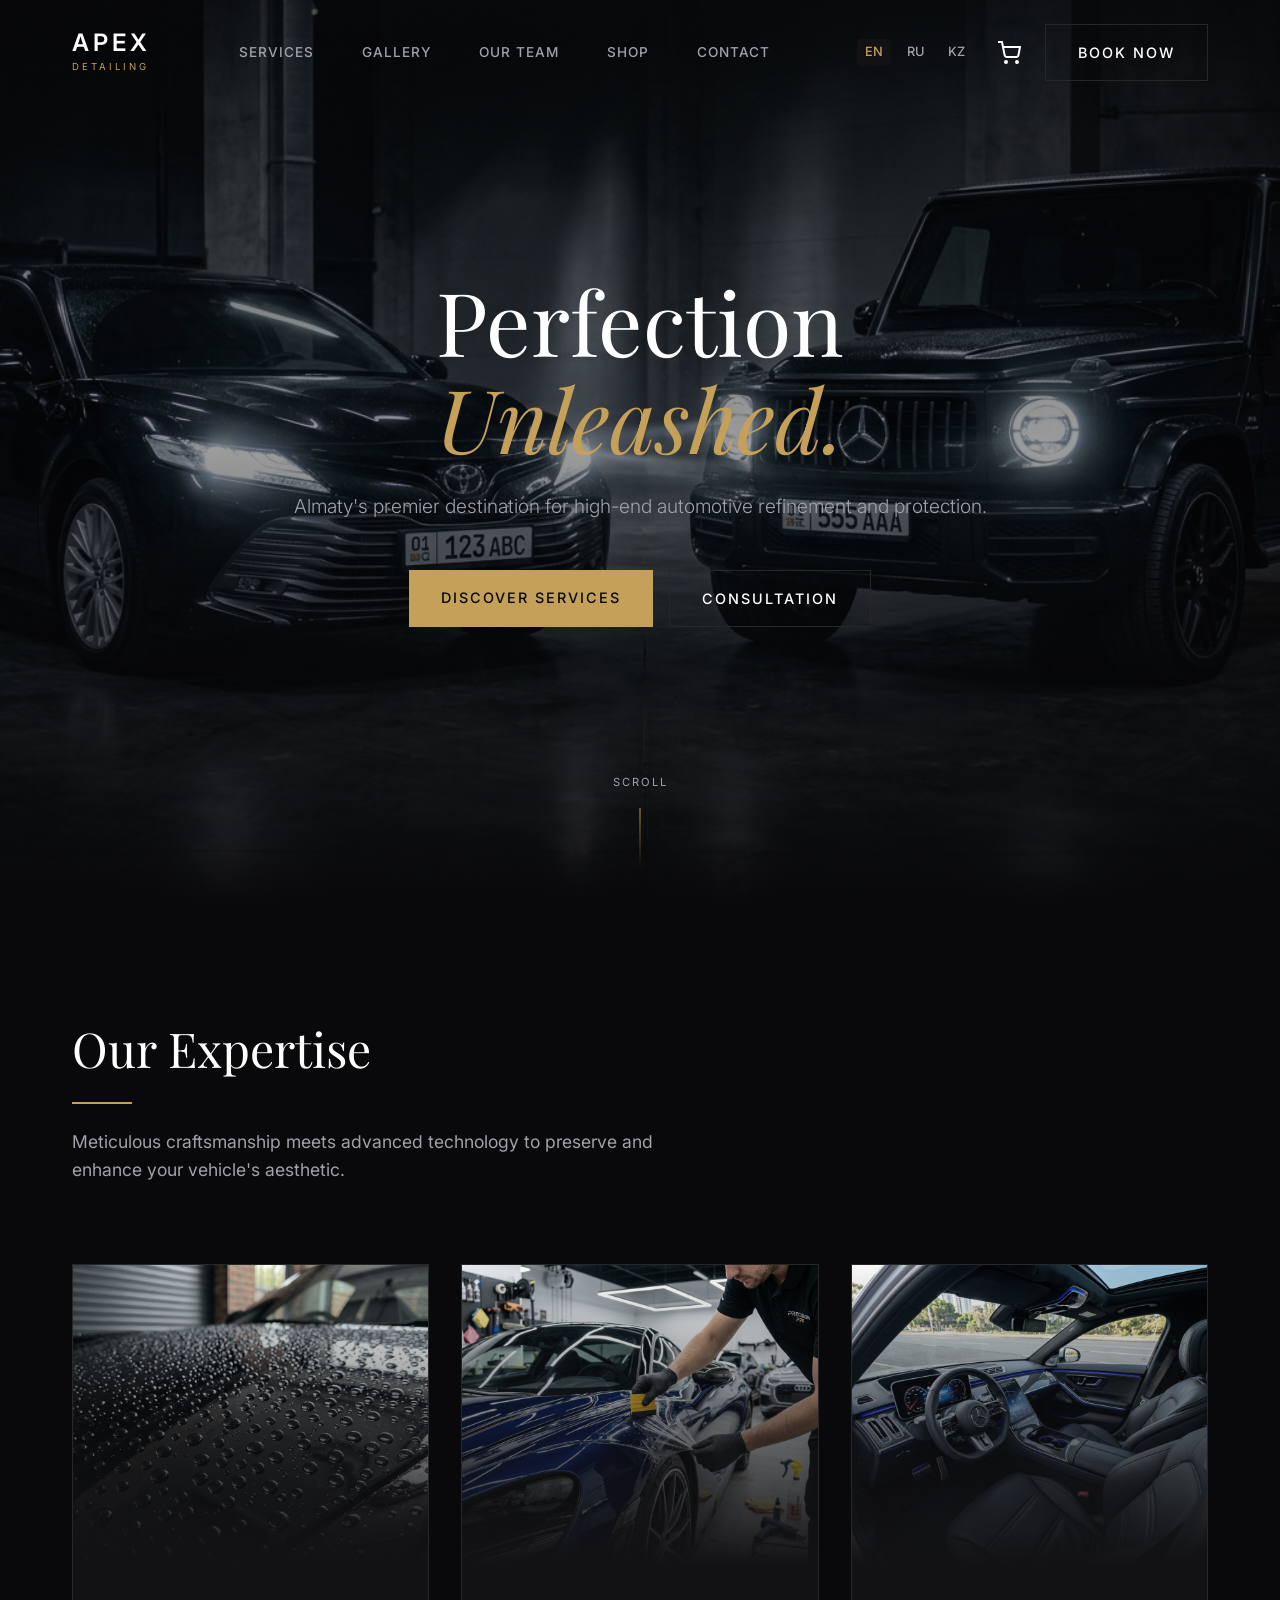
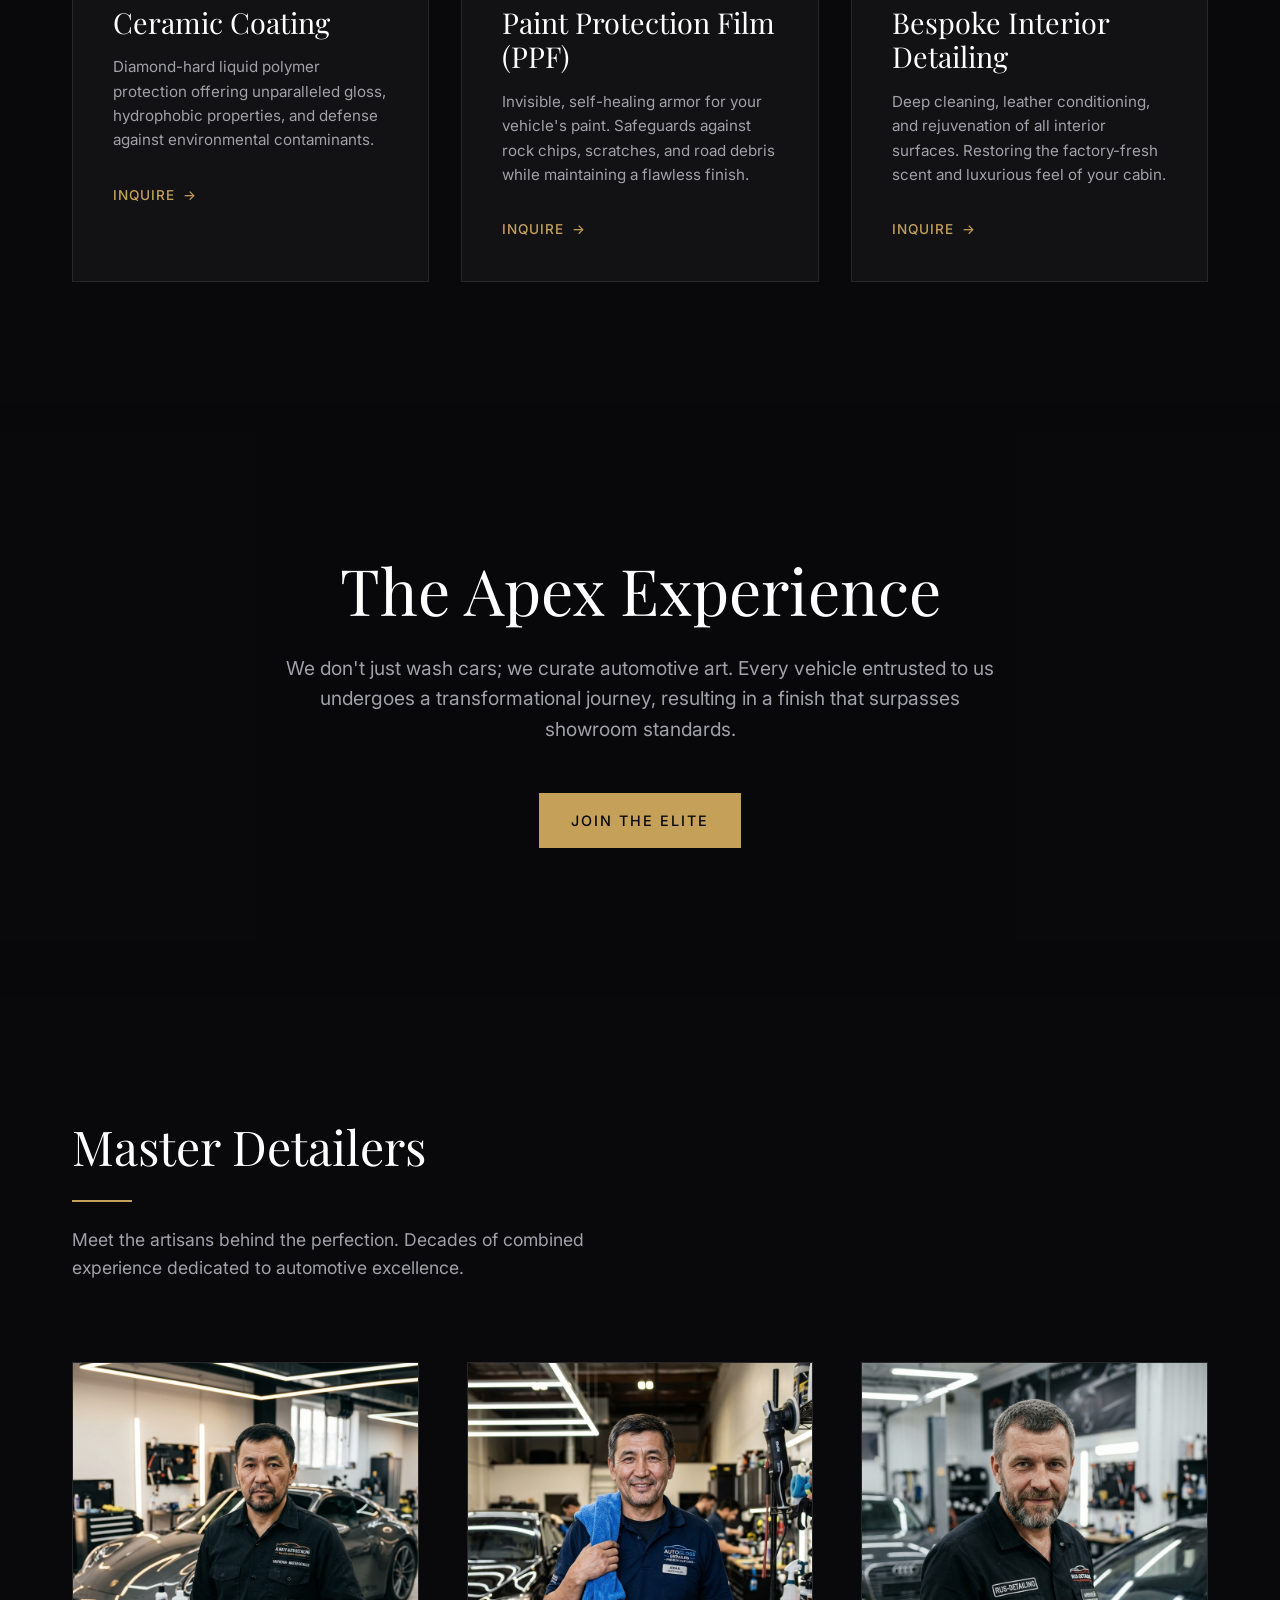
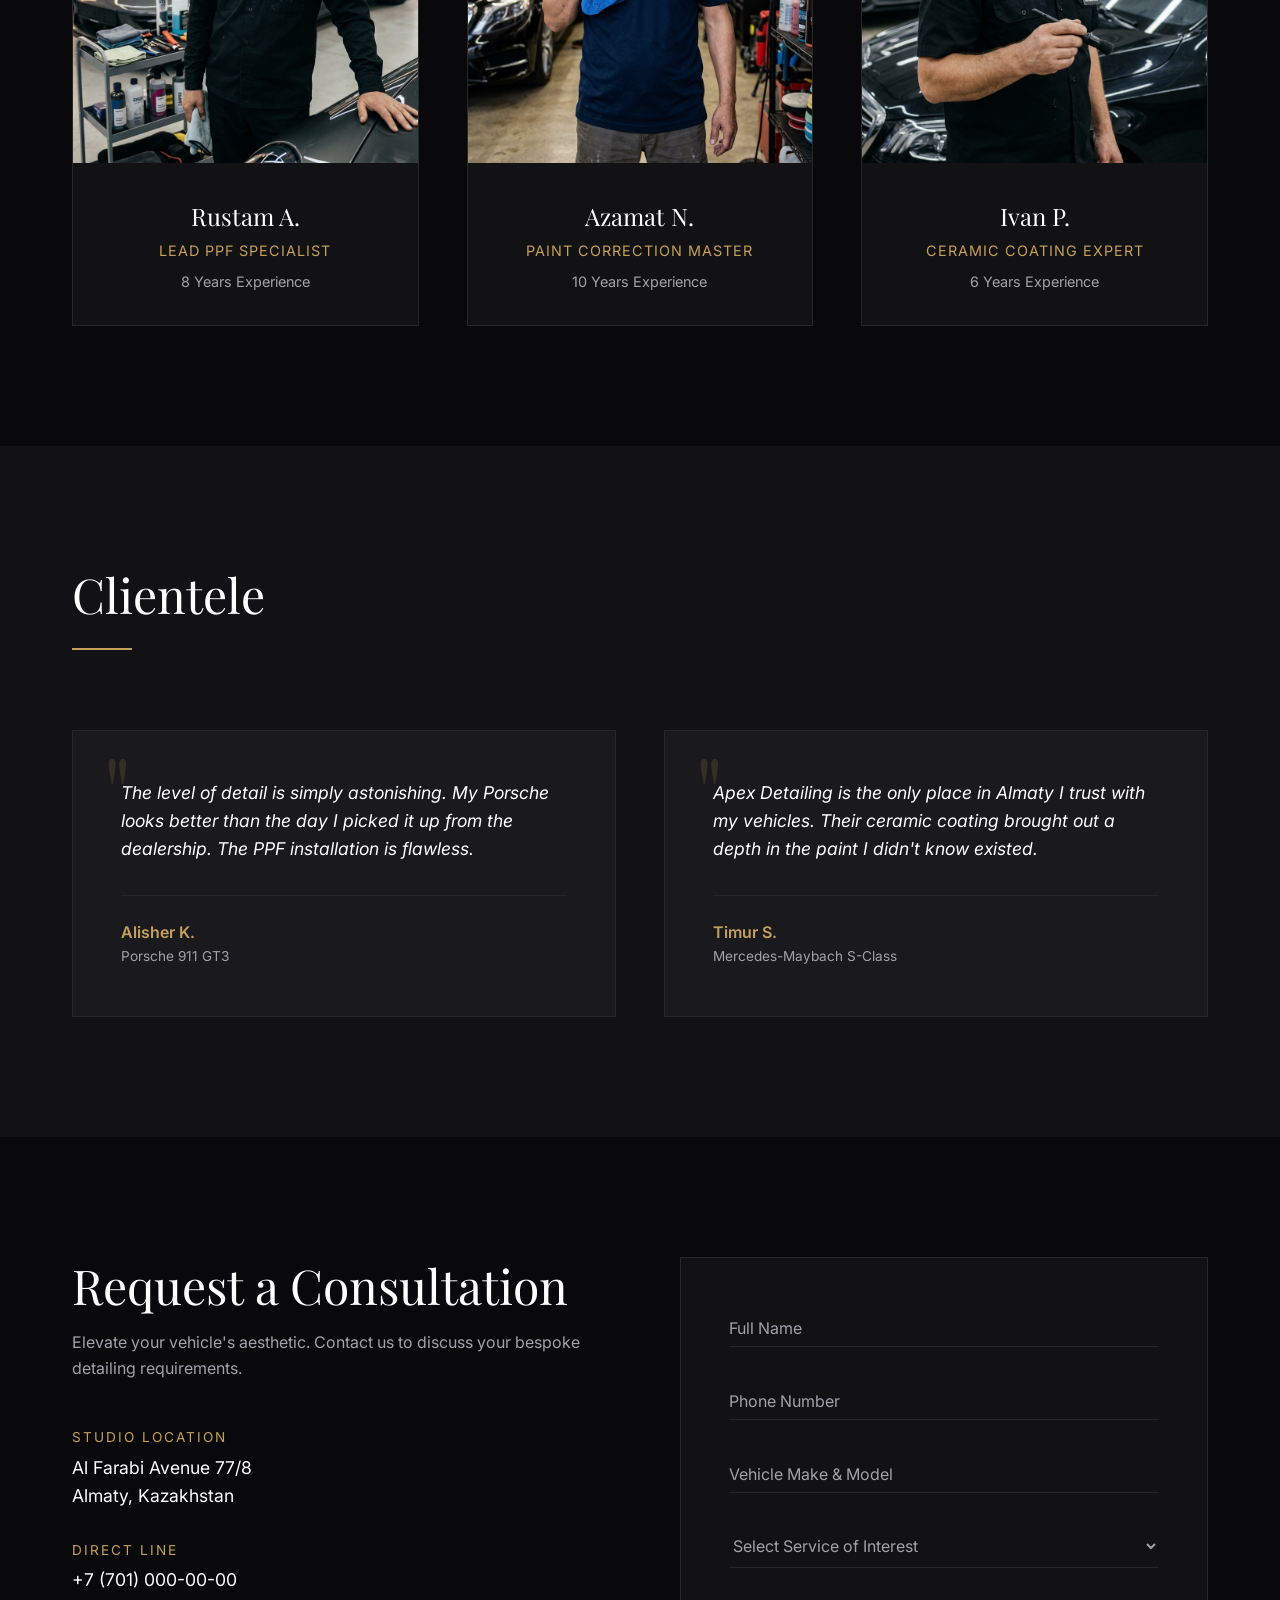
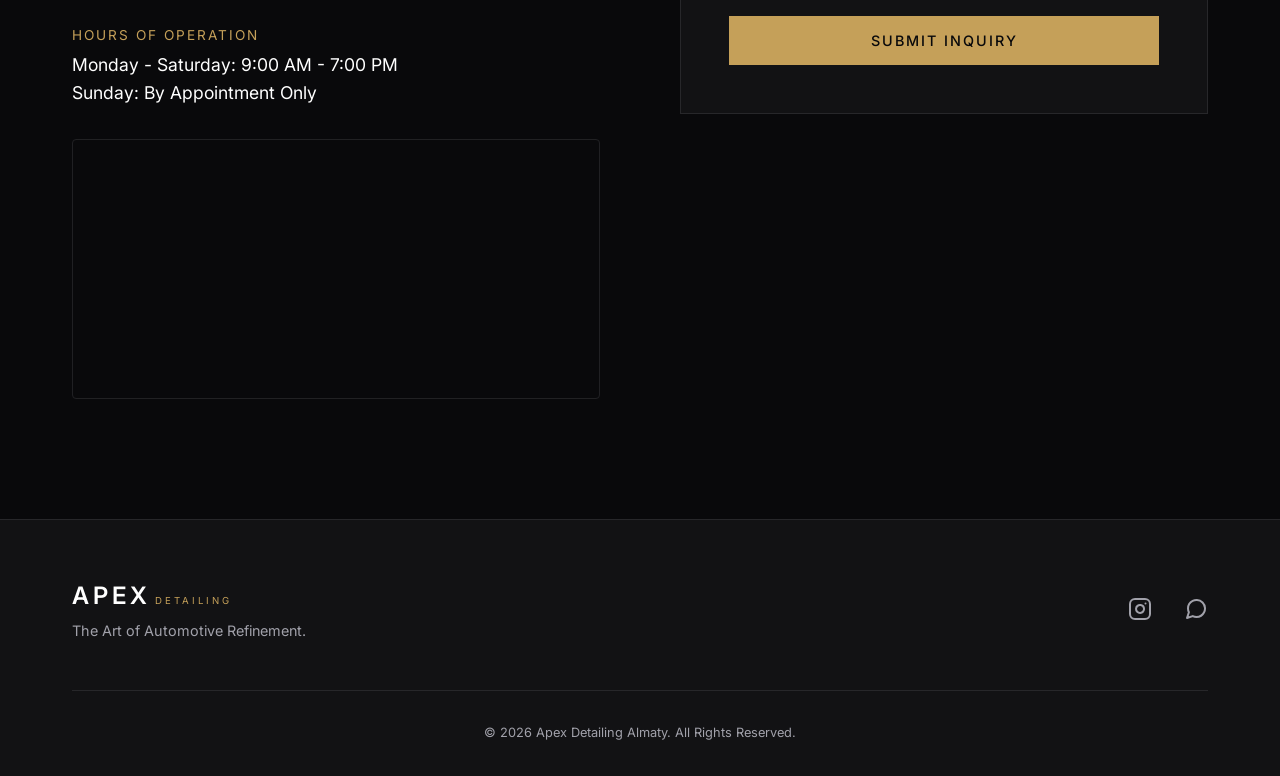
<file: index.html>
<!DOCTYPE html>
<html lang="en">
<head>
    <meta charset="UTF-8">
    <meta name="viewport" content="width=device-width, initial-scale=1.0">
    <title>Apex Detailing Almaty | Premium Auto Detailing</title>
    <meta name="description" content="High-end auto detailing studio in Almaty. Specializing in ceramic coating, PPF, and premium interior restoration for luxury vehicles.">
    
    <link rel="preconnect" href="https://fonts.googleapis.com">
    <link rel="preconnect" href="https://fonts.gstatic.com" crossorigin>
    <link href="https://fonts.googleapis.com/css2?family=Inter:wght@300;400;500;600&family=Playfair+Display:ital,wght@0,400;0,600;0,700;1,400&display=swap" rel="stylesheet">
    
    <link rel="stylesheet" href="css/style.css">
</head>
<body>

    <!-- Navigation -->
    <nav class="navbar" id="navbar">
        <div class="nav-container">
            <a href="index.html" class="logo">
                <span class="logo-text">APEX</span>
                <span class="logo-subtext">DETAILING</span>
            </a>
            
            <div class="nav-links">
                <a href="#services" data-i18n="nav.services">Services</a>
                <a href="#gallery" data-i18n="nav.gallery">Gallery</a>
                <a href="#team" data-i18n="nav.team">Our Team</a>
                <a href="shop.html" data-i18n="nav.shop">Shop</a>
                <a href="#contact" data-i18n="nav.contact">Contact</a>
            </div>
            
            <div class="nav-actions">
                <div class="lang-switcher">
                    <a href="#" class="lang-btn active" data-lang="EN">EN</a>
                    <a href="#" class="lang-btn" data-lang="RU">RU</a>
                    <a href="#" class="lang-btn" data-lang="KZ">KZ</a>
                </div>
                <!-- Cart Icon will be handled by cart.js if needed globally, but specifically in shop -->
                <a href="shop.html" class="cart-icon-nav" id="global-cart-link">
                    <svg width="24" height="24" viewBox="0 0 24 24" fill="none" stroke="currentColor" stroke-width="2"><circle cx="9" cy="21" r="1"></circle><circle cx="20" cy="21" r="1"></circle><path d="M1 1h4l2.68 13.39a2 2 0 0 0 2 1.61h9.72a2 2 0 0 0 2-1.61L23 6H6"></path></svg>
                    <span class="cart-badge" id="global-cart-badge" style="display:none">0</span>
                </a>
                <a href="#contact" class="btn btn-outline nav-cta" data-i18n="nav.book">Book Now</a>
            </div>
            
            <button class="mobile-menu-btn" id="mobile-menu-btn">
                <span class="bar"></span>
                <span class="bar"></span>
                <span class="bar"></span>
            </button>
        </div>
    </nav>

    <!-- Mobile Menu -->
    <div class="mobile-menu" id="mobile-menu">
        <a href="#services" class="mobile-link" data-i18n="nav.services">Services</a>
        <a href="#gallery" class="mobile-link" data-i18n="nav.gallery">Gallery</a>
        <a href="#team" class="mobile-link" data-i18n="nav.team">Our Team</a>
        <a href="shop.html" class="mobile-link" data-i18n="nav.shop">Shop</a>
        <a href="#contact" class="mobile-link" data-i18n="nav.contact">Contact</a>
        <div class="lang-switcher mobile-langs">
            <a href="#" class="lang-btn active" data-lang="EN">EN</a>
            <a href="#" class="lang-btn" data-lang="RU">RU</a>
            <a href="#" class="lang-btn" data-lang="KZ">KZ</a>
        </div>
    </div>

    <!-- Hero Section Update: New Image with Camry & G-Wagon -->
    <header class="hero" id="home">
        <div class="hero-bg" style="background-image: url('images/hero_camry_gwagon_kz_1782096991985.png');"></div>
        <div class="hero-overlay"></div>
        <div class="hero-content fade-in-up">
            <h1 class="hero-title" data-i18n="hero.title">Perfection <br><i>Unleashed.</i></h1>
            <p class="hero-subtitle" data-i18n="hero.subtitle">Almaty's premier destination for high-end automotive refinement and protection.</p>
            <div class="hero-buttons">
                <a href="#services" class="btn btn-primary" data-i18n="hero.btn.services">Discover Services</a>
                <a href="#contact" class="btn btn-outline" data-i18n="hero.btn.consultation">Consultation</a>
            </div>
        </div>
        <div class="scroll-indicator">
            <span data-i18n="scroll.text">Scroll</span>
            <div class="line"></div>
        </div>
    </header>

    <!-- Services Section -->
    <section class="services" id="services">
        <div class="container">
            <div class="section-header reveal">
                <h2 class="section-title" data-i18n="services.title">Our Expertise</h2>
                <div class="divider"></div>
                <p class="section-desc" data-i18n="services.desc">Meticulous craftsmanship meets advanced technology to preserve and enhance your vehicle's aesthetic.</p>
            </div>

            <div class="services-grid">
                <!-- Service 1 -->
                <div class="service-card reveal">
                    <div class="service-img-wrapper">
                        <img src="images/ceramic_coating_1782094409706.png" alt="Ceramic Coating" class="service-img">
                        <div class="service-overlay"></div>
                    </div>
                    <div class="service-content">
                        <h3 class="service-title" data-i18n="srv1.title">Ceramic Coating</h3>
                        <p class="service-text" data-i18n="srv1.desc">Diamond-hard liquid polymer protection offering unparalleled gloss, hydrophobic properties, and defense against environmental contaminants.</p>
                        <a href="#contact" class="service-link"><span data-i18n="btn.inquire">Inquire</span> <span class="arrow">→</span></a>
                    </div>
                </div>

                <!-- Service 2 -->
                <div class="service-card reveal" style="transition-delay: 0.1s;">
                    <div class="service-img-wrapper">
                        <img src="images/ppf_application_1782094418651.png" alt="Paint Protection Film" class="service-img">
                        <div class="service-overlay"></div>
                    </div>
                    <div class="service-content">
                        <h3 class="service-title" data-i18n="srv2.title">Paint Protection Film (PPF)</h3>
                        <p class="service-text" data-i18n="srv2.desc">Invisible, self-healing armor for your vehicle's paint. Safeguards against rock chips, scratches, and road debris while maintaining a flawless finish.</p>
                        <a href="#contact" class="service-link"><span data-i18n="btn.inquire">Inquire</span> <span class="arrow">→</span></a>
                    </div>
                </div>

                <!-- Service 3 -->
                <div class="service-card reveal" style="transition-delay: 0.2s;">
                    <div class="service-img-wrapper">
                        <img src="images/luxury_interior_1782094429765.png" alt="Interior Restoration" class="service-img">
                        <div class="service-overlay"></div>
                    </div>
                    <div class="service-content">
                        <h3 class="service-title" data-i18n="srv3.title">Bespoke Interior Detailing</h3>
                        <p class="service-text" data-i18n="srv3.desc">Deep cleaning, leather conditioning, and rejuvenation of all interior surfaces. Restoring the factory-fresh scent and luxurious feel of your cabin.</p>
                        <a href="#contact" class="service-link"><span data-i18n="btn.inquire">Inquire</span> <span class="arrow">→</span></a>
                    </div>
                </div>
            </div>
        </div>
    </section>

    <!-- Experience Section (Parallax) -->
    <section class="experience" id="gallery">
        <div class="experience-bg" style="background-image: url('images/hero_camry_gwagon_1782096022343.png');"></div>
        <div class="experience-overlay"></div>
        <div class="experience-content reveal">
            <h2 class="experience-title" data-i18n="exp.title">The Apex Experience</h2>
            <p class="experience-text" data-i18n="exp.text">We don't just wash cars; we curate automotive art. Every vehicle entrusted to us undergoes a transformational journey, resulting in a finish that surpasses showroom standards.</p>
            <a href="#contact" class="btn btn-primary" data-i18n="exp.btn">Join the Elite</a>
        </div>
    </section>

    <!-- Team/Masters Section -->
    <section class="team" id="team">
        <div class="container">
            <div class="section-header reveal">
                <h2 class="section-title" data-i18n="team.title">Master Detailers</h2>
                <div class="divider"></div>
                <p class="section-desc" data-i18n="team.desc">Meet the artisans behind the perfection. Decades of combined experience dedicated to automotive excellence.</p>
            </div>
            
            <div class="team-grid">
                <!-- Master 1 -->
                <div class="team-card reveal">
                    <img src="images/team_master_kz_1_1782097001703.png" alt="Lead Specialist" class="team-img">
                    <div class="team-info">
                        <h3 class="team-name" data-i18n="team.m1.name">Rustam A.</h3>
                        <p class="team-role" data-i18n="team.m1.role">Lead PPF Specialist</p>
                        <p class="team-exp" data-i18n="team.m1.exp">8 Years Experience</p>
                    </div>
                </div>
                
                <!-- Master 2 -->
                <div class="team-card reveal" style="transition-delay: 0.1s;">
                    <img src="images/team_master_kz_2_1782097010900.png" alt="Polishing Master" class="team-img">
                    <div class="team-info">
                        <h3 class="team-name" data-i18n="team.m2.name">Azamat N.</h3>
                        <p class="team-role" data-i18n="team.m2.role">Paint Correction Master</p>
                        <p class="team-exp" data-i18n="team.m2.exp">10 Years Experience</p>
                    </div>
                </div>
                
                <!-- Master 3 -->
                <div class="team-card reveal" style="transition-delay: 0.2s;">
                    <img src="images/team_master_ru_1_1782097019936.png" alt="Ceramic Expert" class="team-img">
                    <div class="team-info">
                        <h3 class="team-name" data-i18n="team.m3.name">Ivan P.</h3>
                        <p class="team-role" data-i18n="team.m3.role">Ceramic Coating Expert</p>
                        <p class="team-exp" data-i18n="team.m3.exp">6 Years Experience</p>
                    </div>
                </div>
            </div>
        </div>
    </section>

    <!-- Testimonials Section -->
    <section class="testimonials" id="testimonials">
        <div class="container">
            <div class="section-header reveal">
                <h2 class="section-title" data-i18n="test.title">Clientele</h2>
                <div class="divider"></div>
            </div>
            
            <div class="testimonials-grid">
                <div class="testimonial-card reveal">
                    <div class="quote-icon">"</div>
                    <p class="testimonial-text" data-i18n="test1.text">The level of detail is simply astonishing. My Porsche looks better than the day I picked it up from the dealership. The PPF installation is flawless.</p>
                    <div class="testimonial-author">
                        <p class="author-name">Alisher K.</p>
                        <p class="author-car">Porsche 911 GT3</p>
                    </div>
                </div>
                
                <div class="testimonial-card reveal" style="transition-delay: 0.1s;">
                    <div class="quote-icon">"</div>
                    <p class="testimonial-text" data-i18n="test2.text">Apex Detailing is the only place in Almaty I trust with my vehicles. Their ceramic coating brought out a depth in the paint I didn't know existed.</p>
                    <div class="testimonial-author">
                        <p class="author-name">Timur S.</p>
                        <p class="author-car">Mercedes-Maybach S-Class</p>
                    </div>
                </div>
            </div>
        </div>
    </section>

    <!-- Contact Section -->
    <section class="contact" id="contact">
        <div class="container">
            <div class="contact-wrapper reveal">
                <div class="contact-info">
                    <h2 class="contact-title" data-i18n="contact.title">Request a Consultation</h2>
                    <p class="contact-text" data-i18n="contact.desc">Elevate your vehicle's aesthetic. Contact us to discuss your bespoke detailing requirements.</p>
                    
                    <div class="info-item">
                        <h4 class="info-title" data-i18n="info.loc.title">Studio Location</h4>
                        <p class="info-desc" data-i18n="info.loc.desc">Al Farabi Avenue 77/8<br>Almaty, Kazakhstan</p>
                    </div>
                    
                    <div class="info-item">
                        <h4 class="info-title" data-i18n="info.phone.title">Direct Line</h4>
                        <p class="info-desc">+7 (701) 000-00-00</p>
                    </div>
                    
                    <div class="info-item">
                        <h4 class="info-title" data-i18n="info.hours.title">Hours of Operation</h4>
                        <p class="info-desc" data-i18n="info.hours.desc">Monday - Saturday: 9:00 AM - 7:00 PM<br>Sunday: By Appointment Only</p>
                    </div>

                    <!-- Interactive Map iframe (Almaty) -->
                    <div class="map-container">
                        <iframe src="https://yandex.com/map-widget/v1/?um=constructor%3A7a192661578e90656a1b2e65c92f1593c7263bba799c90353d2bb0f0b4b209e9&amp;source=constructor" width="100%" height="250" frameborder="0"></iframe>
                    </div>
                </div>
                
                <div class="contact-form-container">
                    <form id="contact-form" class="contact-form">
                        <div class="form-group">
                            <input type="text" id="name" class="form-control" placeholder="Full Name" data-i18n="form.name" required>
                            <label for="name" class="form-label" data-i18n="form.name">Full Name</label>
                        </div>
                        <div class="form-group">
                            <input type="tel" id="phone" class="form-control" placeholder="Phone Number" data-i18n="form.phone" required>
                            <label for="phone" class="form-label" data-i18n="form.phone">Phone Number</label>
                        </div>
                        <div class="form-group">
                            <input type="text" id="vehicle" class="form-control" placeholder="Vehicle Make & Model" data-i18n="form.vehicle">
                            <label for="vehicle" class="form-label" data-i18n="form.vehicle">Vehicle Make & Model</label>
                        </div>
                        <div class="form-group">
                            <select id="service" class="form-control select-control" required>
                                <option value="" disabled selected data-i18n="form.service">Select Service of Interest</option>
                                <option value="ceramic" data-i18n="form.opt1">Ceramic Coating</option>
                                <option value="ppf" data-i18n="form.opt2">Paint Protection Film</option>
                                <option value="interior" data-i18n="form.opt3">Interior Detailing</option>
                                <option value="full" data-i18n="form.opt4">Full Signature Detail</option>
                                <option value="other" data-i18n="form.opt5">Other Inquiry</option>
                            </select>
                        </div>
                        <button type="submit" class="btn btn-primary submit-btn" data-i18n="form.submit">Submit Inquiry</button>
                    </form>
                </div>
            </div>
        </div>
    </section>

    <!-- Footer -->
    <footer class="footer">
        <div class="container">
            <div class="footer-content">
                <div class="footer-brand">
                    <span class="logo-text">APEX</span>
                    <span class="logo-subtext">DETAILING</span>
                    <p class="footer-tagline" data-i18n="footer.tagline">The Art of Automotive Refinement.</p>
                </div>
                <div class="footer-social">
                    <!-- Clickable SVG Social Icons -->
                    <a href="https://instagram.com" target="_blank" class="social-icon">
                        <svg width="24" height="24" viewBox="0 0 24 24" fill="none" stroke="currentColor" stroke-width="2" stroke-linecap="round" stroke-linejoin="round"><rect x="2" y="2" width="20" height="20" rx="5" ry="5"></rect><path d="M16 11.37A4 4 0 1 1 12.63 8 4 4 0 0 1 16 11.37z"></path><line x1="17.5" y1="6.5" x2="17.51" y2="6.5"></line></svg>
                    </a>
                    <a href="https://whatsapp.com" target="_blank" class="social-icon">
                        <svg width="24" height="24" viewBox="0 0 24 24" fill="none" stroke="currentColor" stroke-width="2" stroke-linecap="round" stroke-linejoin="round"><path d="M21 11.5a8.38 8.38 0 0 1-.9 3.8 8.5 8.5 0 0 1-7.6 4.7 8.38 8.38 0 0 1-3.8-.9L3 21l1.9-5.7a8.38 8.38 0 0 1-.9-3.8 8.5 8.5 0 0 1 4.7-7.6 8.38 8.38 0 0 1 3.8-.9h.5a8.48 8.48 0 0 1 8 8v.5z"></path></svg>
                    </a>
                </div>
            </div>
            <div class="footer-bottom">
                <p data-i18n="footer.rights">&copy; 2026 Apex Detailing Almaty. All Rights Reserved.</p>
            </div>
        </div>
    </footer>

    <!-- JS Files -->
    <script src="js/translations.js"></script>
    <script src="js/main.js"></script>
    <script>
        // Update global cart badge if anything in local storage
        document.addEventListener('DOMContentLoaded', () => {
            const cartItems = JSON.parse(localStorage.getItem('apexCart')) || [];
            const badge = document.getElementById('global-cart-badge');
            let totalQ = 0;
            cartItems.forEach(item => totalQ += item.quantity);
            if(totalQ > 0) {
                badge.style.display = 'flex';
                badge.textContent = totalQ;
            }
        });
    </script>
</body>
</html>
</file>
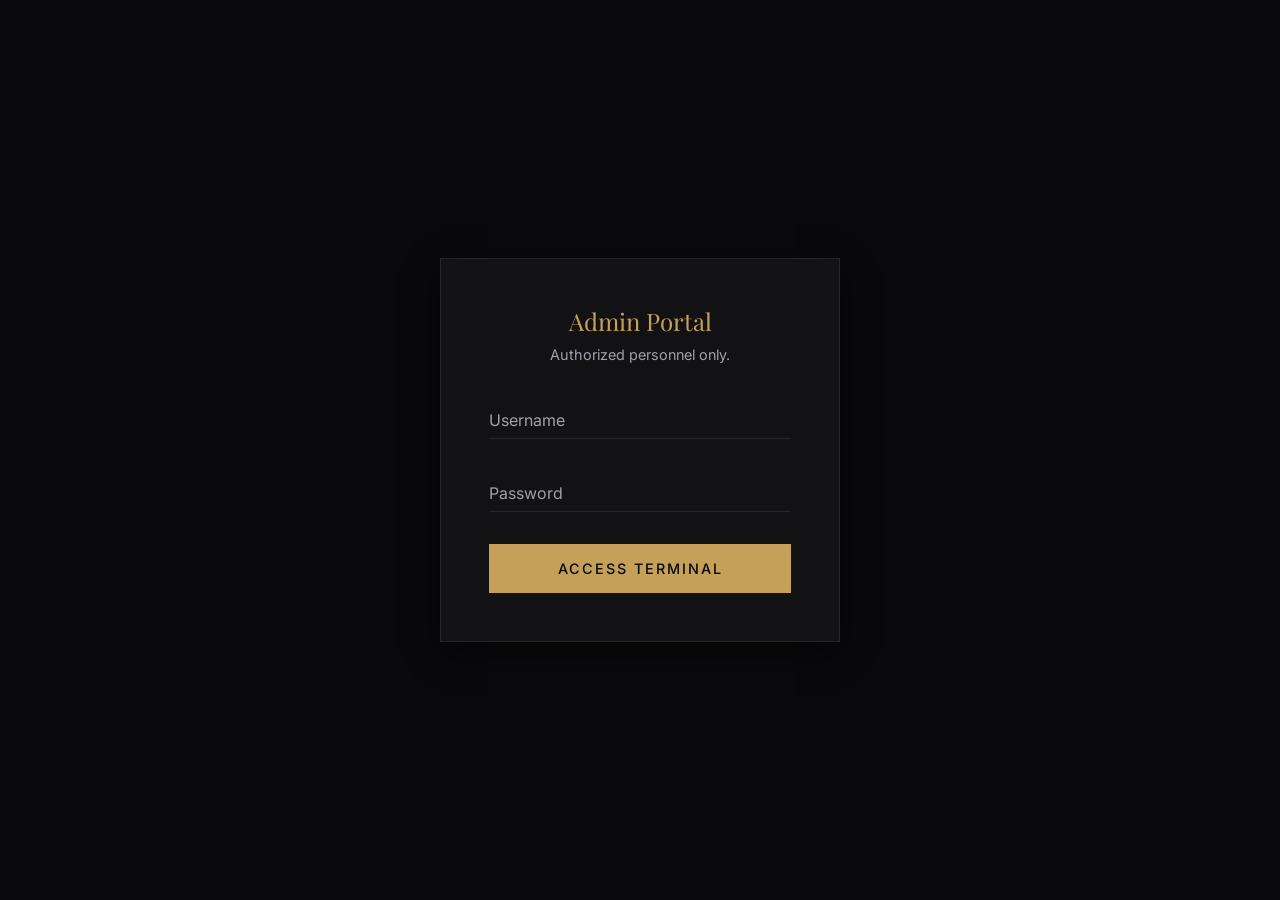
<file: admin.html>
<!DOCTYPE html>
<html lang="en">
<head>
    <meta charset="UTF-8">
    <meta name="viewport" content="width=device-width, initial-scale=1.0">
    <title>Apex Admin Dashboard</title>
    
    <link rel="preconnect" href="https://fonts.googleapis.com">
    <link rel="preconnect" href="https://fonts.gstatic.com" crossorigin>
    <link href="https://fonts.googleapis.com/css2?family=Inter:wght@300;400;500;600&family=Playfair+Display:ital,wght@0,400;0,600;0,700;1,400&display=swap" rel="stylesheet">
    
    <link rel="stylesheet" href="css/style.css">
    <link rel="stylesheet" href="css/admin.css">
</head>
<body class="admin-body">

    <!-- Login Overlay -->
    <div class="admin-login-overlay" id="admin-login-overlay">
        <div class="login-card">
            <h2 class="login-title">Admin Portal</h2>
            <p class="login-subtitle">Authorized personnel only.</p>
            <form id="login-form">
                <div class="form-group">
                    <input type="text" id="username" class="form-control" placeholder="Username" required>
                    <label class="form-label">Username</label>
                </div>
                <div class="form-group">
                    <input type="password" id="password" class="form-control" placeholder="Password" required>
                    <label class="form-label">Password</label>
                </div>
                <p id="login-error" style="color:#ef4444; font-size:0.8rem; margin-bottom:1rem; display:none;">Invalid credentials. (Hint: admin / admin123)</p>
                <button type="submit" class="btn btn-primary btn-full">Access Terminal</button>
            </form>
        </div>
    </div>

    <!-- Dashboard Layout -->
    <div class="dashboard-layout" id="dashboard-layout" style="display:none;">
        <!-- Sidebar -->
        <aside class="sidebar">
            <div class="sidebar-header">
                <a href="index.html" class="logo">
                    <span class="logo-text">APEX</span>
                    <span class="logo-subtext">ADMIN</span>
                </a>
            </div>
            <ul class="nav-menu">
                <li><a href="#" class="nav-item active" data-view="bookings">Bookings</a></li>
                <li><a href="#" class="nav-item" data-view="orders">Shop Orders</a></li>
                <li><a href="#" class="nav-item" data-view="clients">Client Database</a></li>
            </ul>
            <div class="sidebar-footer">
                <button id="logout-btn" class="btn btn-outline" style="width:100%; border-color:#333;">Logout</button>
            </div>
        </aside>

        <!-- Main Content -->
        <main class="main-content">
            <header class="topbar">
                <h2 id="view-title">Incoming Bookings</h2>
            </header>

            <div class="view-content" id="view-bookings">
                <div class="table-container">
                    <table class="data-table">
                        <thead>
                            <tr>
                                <th>Date</th>
                                <th>Name</th>
                                <th>Phone</th>
                                <th>Vehicle</th>
                                <th>Service</th>
                            </tr>
                        </thead>
                        <tbody id="bookings-tbody">
                            <!-- Populated by JS -->
                        </tbody>
                    </table>
                </div>
            </div>

            <div class="view-content" id="view-orders" style="display:none;">
                <div class="table-container">
                    <table class="data-table">
                        <thead>
                            <tr>
                                <th>Date</th>
                                <th>Order ID</th>
                                <th>Name</th>
                                <th>Phone</th>
                                <th>Address</th>
                                <th>Items</th>
                                <th>Total (KZT)</th>
                            </tr>
                        </thead>
                        <tbody id="orders-tbody">
                            <!-- Populated by JS -->
                        </tbody>
                    </table>
                </div>
            </div>

            <div class="view-content" id="view-clients" style="display:none;">
                <div class="table-container">
                    <table class="data-table">
                        <thead>
                            <tr>
                                <th>Name</th>
                                <th>Phone</th>
                                <th>Last Contact Date</th>
                                <th>Source</th>
                            </tr>
                        </thead>
                        <tbody id="clients-tbody">
                            <!-- Populated by JS -->
                        </tbody>
                    </table>
                </div>
            </div>
        </main>
    </div>

    <script src="js/admin.js"></script>
</body>
</html>
</file>
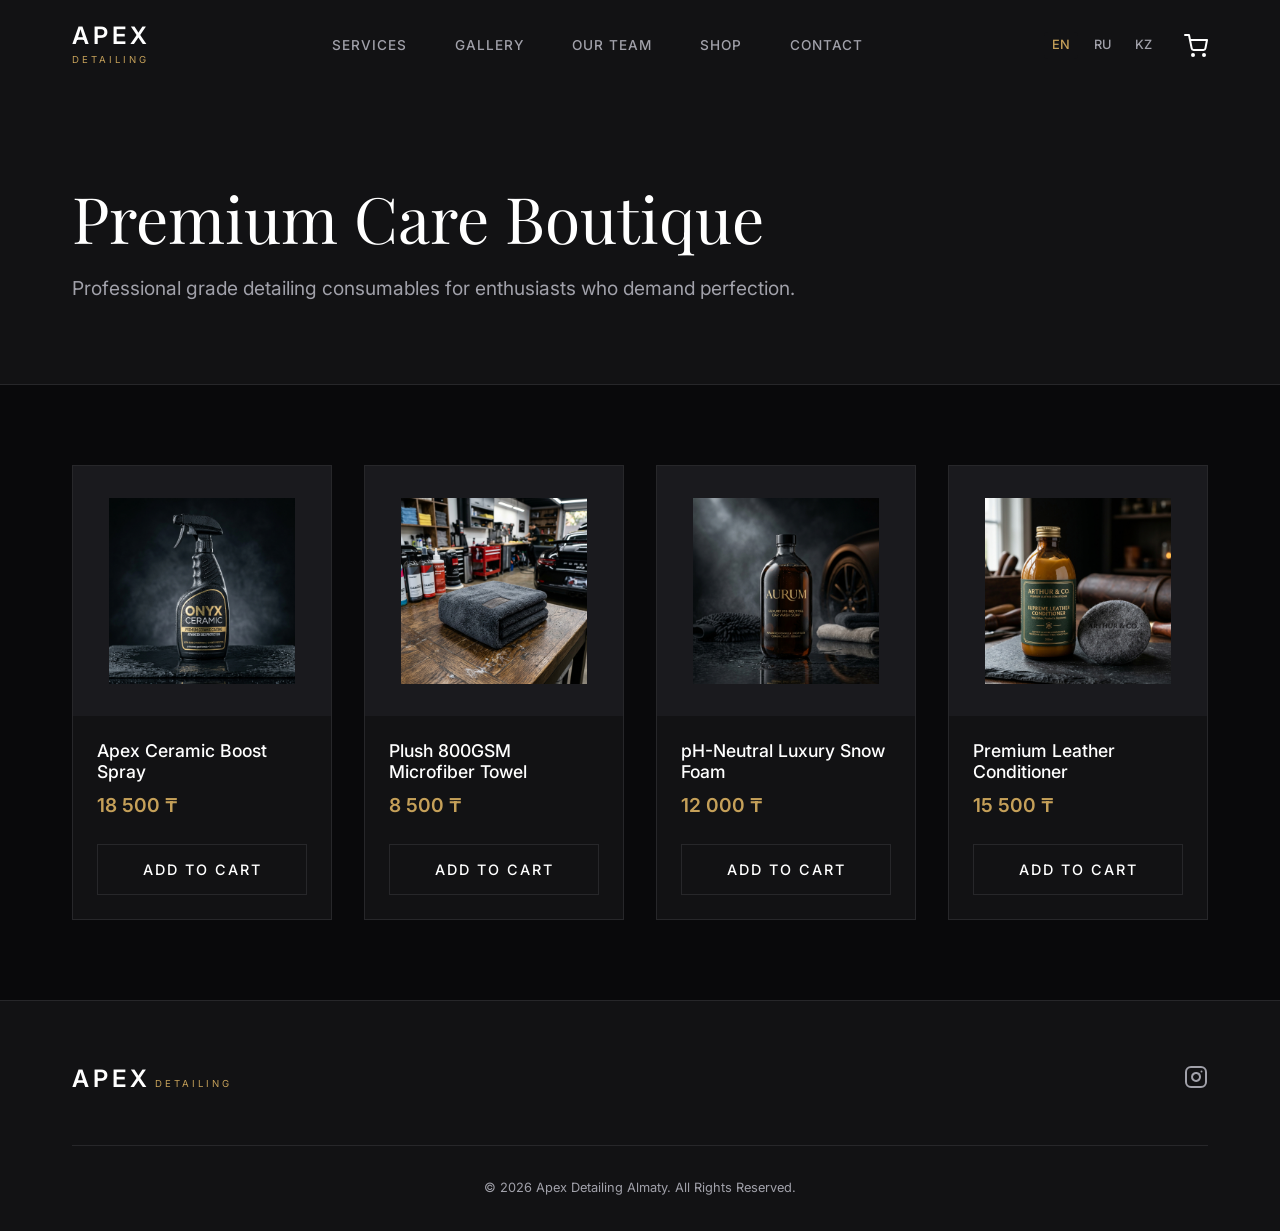
<file: shop.html>
<!DOCTYPE html>
<html lang="en">
<head>
    <meta charset="UTF-8">
    <meta name="viewport" content="width=device-width, initial-scale=1.0">
    <title>Apex Detailing Shop | Premium Consumables</title>
    
    <link rel="preconnect" href="https://fonts.googleapis.com">
    <link rel="preconnect" href="https://fonts.gstatic.com" crossorigin>
    <link href="https://fonts.googleapis.com/css2?family=Inter:wght@300;400;500;600&family=Playfair+Display:ital,wght@0,400;0,600;0,700;1,400&display=swap" rel="stylesheet">
    
    <link rel="stylesheet" href="css/style.css">
</head>
<body class="shop-page">

    <!-- Navigation -->
    <nav class="navbar scrolled" id="navbar">
        <div class="nav-container">
            <a href="index.html" class="logo">
                <span class="logo-text">APEX</span>
                <span class="logo-subtext">DETAILING</span>
            </a>
            
            <div class="nav-links">
                <a href="index.html#services" data-i18n="nav.services">Services</a>
                <a href="index.html#gallery" data-i18n="nav.gallery">Gallery</a>
                <a href="index.html#team" data-i18n="nav.team">Our Team</a>
                <a href="shop.html" data-i18n="nav.shop" class="active">Shop</a>
                <a href="index.html#contact" data-i18n="nav.contact">Contact</a>
            </div>
            
            <div class="nav-actions">
                <div class="lang-switcher">
                    <a href="#" class="lang-btn active" data-lang="EN">EN</a>
                    <a href="#" class="lang-btn" data-lang="RU">RU</a>
                    <a href="#" class="lang-btn" data-lang="KZ">KZ</a>
                </div>
                <!-- Cart Icon -->
                <button class="cart-toggle-btn" id="cart-toggle-btn">
                    <svg width="24" height="24" viewBox="0 0 24 24" fill="none" stroke="currentColor" stroke-width="2" stroke-linecap="round" stroke-linejoin="round"><circle cx="9" cy="21" r="1"></circle><circle cx="20" cy="21" r="1"></circle><path d="M1 1h4l2.68 13.39a2 2 0 0 0 2 1.61h9.72a2 2 0 0 0 2-1.61L23 6H6"></path></svg>
                    <span class="cart-badge" id="cart-badge" style="display:none">0</span>
                </button>
            </div>
            
            <button class="mobile-menu-btn" id="mobile-menu-btn">
                <span class="bar"></span>
                <span class="bar"></span>
                <span class="bar"></span>
            </button>
        </div>
    </nav>

    <!-- Mobile Menu -->
    <div class="mobile-menu" id="mobile-menu">
        <a href="index.html#services" class="mobile-link" data-i18n="nav.services">Services</a>
        <a href="shop.html" class="mobile-link" data-i18n="nav.shop">Shop</a>
        <div class="lang-switcher mobile-langs">
            <a href="#" class="lang-btn active" data-lang="EN">EN</a>
            <a href="#" class="lang-btn" data-lang="RU">RU</a>
            <a href="#" class="lang-btn" data-lang="KZ">KZ</a>
        </div>
    </div>

    <!-- Shop Header -->
    <header class="shop-header">
        <div class="container text-center">
            <h1 class="shop-title" data-i18n="shop.title">Premium Care Boutique</h1>
            <p class="shop-subtitle" data-i18n="shop.subtitle">Professional grade detailing consumables for enthusiasts who demand perfection.</p>
        </div>
    </header>

    <!-- Products Section -->
    <section class="products-section">
        <div class="container">
            <div class="products-grid" id="products-grid">
                <!-- Products will be dynamically injected by cart.js -->
            </div>
        </div>
    </section>

    <!-- Footer -->
    <footer class="footer">
        <div class="container">
            <div class="footer-content">
                <div class="footer-brand">
                    <span class="logo-text">APEX</span>
                    <span class="logo-subtext">DETAILING</span>
                </div>
                <div class="footer-social">
                    <a href="https://instagram.com" target="_blank" class="social-icon">
                        <svg width="24" height="24" viewBox="0 0 24 24" fill="none" stroke="currentColor" stroke-width="2" stroke-linecap="round" stroke-linejoin="round"><rect x="2" y="2" width="20" height="20" rx="5" ry="5"></rect><path d="M16 11.37A4 4 0 1 1 12.63 8 4 4 0 0 1 16 11.37z"></path><line x1="17.5" y1="6.5" x2="17.51" y2="6.5"></line></svg>
                    </a>
                </div>
            </div>
            <div class="footer-bottom">
                <p data-i18n="footer.rights">&copy; 2026 Apex Detailing Almaty. All Rights Reserved.</p>
            </div>
        </div>
    </footer>

    <!-- Cart Slide-out Panel -->
    <div class="cart-overlay" id="cart-overlay"></div>
    <div class="cart-panel" id="cart-panel">
        <div class="cart-header">
            <h3 data-i18n="cart.title">Your Cart</h3>
            <button class="cart-close-btn" id="cart-close-btn">&times;</button>
        </div>
        <div class="cart-items" id="cart-items-container">
            <!-- Cart items injected here -->
        </div>
        <div class="cart-footer">
            <div class="cart-total">
                <span data-i18n="cart.total">Total:</span>
                <span class="total-price" id="cart-total-price">0 KZT</span>
            </div>
            <button class="btn btn-primary btn-full" id="checkout-btn" data-i18n="cart.checkout">Checkout</button>
        </div>
    </div>

    <!-- Checkout Modal -->
    <div class="modal-overlay" id="checkout-modal">
        <div class="modal-content">
            <button class="modal-close" id="modal-close-btn">&times;</button>
            <h2 class="modal-title" data-i18n="checkout.title">Complete Your Order</h2>
            <form id="checkout-form" class="checkout-form">
                <div class="form-group">
                    <input type="text" id="order-name" class="form-control" placeholder="Full Name" required>
                    <label for="order-name" class="form-label" data-i18n="form.name">Full Name</label>
                </div>
                <div class="form-group">
                    <input type="tel" id="order-phone" class="form-control" placeholder="Phone Number" required>
                    <label for="order-phone" class="form-label" data-i18n="form.phone">Phone Number</label>
                </div>
                <div class="form-group">
                    <input type="text" id="order-address" class="form-control" placeholder="Delivery Address" required>
                    <label for="order-address" class="form-label" data-i18n="checkout.address">Delivery Address</label>
                </div>
                <button type="submit" class="btn btn-primary submit-btn" id="submit-order-btn" data-i18n="checkout.submit">Place Order</button>
            </form>
        </div>
    </div>

    <script src="js/translations.js"></script>
    <script src="js/main.js"></script>
    <script src="js/cart.js"></script>
</body>
</html>
</file>
<file: css/style.css>
/* Google Fonts */
/* Inter for clean sans-serif UI, Playfair Display for elegant serif headings */

:root {
    /* Color Palette */
    --bg-dark: #09090b;      /* Very dark background */
    --surface-dark: #121214; /* Slightly lighter surface for cards */
    --surface-lighter: #1a1a1e; 
    
    --accent-gold: #c5a059;  /* Sophisticated Gold */
    --accent-gold-hover: #dfb66a;
    --accent-gold-muted: rgba(197, 160, 89, 0.15);
    
    --text-primary: #ffffff;
    --text-secondary: #a1a1aa;
    --border-color: #27272a;

    /* Typography */
    --font-heading: 'Playfair Display', serif;
    --font-body: 'Inter', sans-serif;

    /* Spacing & Layout */
    --section-pad: 120px 0;
    --container-width: 1200px;
    
    /* Transitions */
    --transition-smooth: all 0.4s cubic-bezier(0.25, 1, 0.5, 1);
}

* {
    margin: 0;
    padding: 0;
    box-sizing: border-box;
}

html {
    scroll-behavior: smooth;
    font-size: 16px;
}

body {
    font-family: var(--font-body);
    background-color: var(--bg-dark);
    color: var(--text-primary);
    line-height: 1.6;
    overflow-x: hidden;
}

h1, h2, h3, h4, h5, h6 {
    font-family: var(--font-heading);
    font-weight: 400;
    line-height: 1.2;
}

a {
    text-decoration: none;
    color: inherit;
}

.container {
    max-width: var(--container-width);
    margin: 0 auto;
    padding: 0 2rem;
}

/* Typography Utilities */
.section-title {
    font-size: 3rem;
    margin-bottom: 1rem;
    color: var(--text-primary);
}

.section-desc {
    color: var(--text-secondary);
    font-size: 1.1rem;
    max-width: 600px;
}

.divider {
    width: 60px;
    height: 2px;
    background-color: var(--accent-gold);
    margin: 1.5rem 0;
}

/* Buttons */
.btn {
    display: inline-block;
    padding: 1rem 2rem;
    font-size: 0.9rem;
    font-weight: 500;
    text-transform: uppercase;
    letter-spacing: 2px;
    transition: var(--transition-smooth);
    cursor: pointer;
    border: none;
    font-family: var(--font-body);
}

.btn-primary {
    background-color: var(--accent-gold);
    color: var(--bg-dark);
}

.btn-primary:hover {
    background-color: var(--accent-gold-hover);
    transform: translateY(-2px);
    box-shadow: 0 10px 20px rgba(197, 160, 89, 0.2);
}

.btn-outline {
    background-color: transparent;
    color: var(--text-primary);
    border: 1px solid var(--border-color);
}

.btn-outline:hover {
    border-color: var(--accent-gold);
    color: var(--accent-gold);
}

/* Navigation */
.navbar {
    position: fixed;
    top: 0;
    width: 100%;
    padding: 1.5rem 0;
    z-index: 1000;
    transition: var(--transition-smooth);
}

.navbar.scrolled {
    background-color: rgba(9, 9, 11, 0.85);
    backdrop-filter: blur(10px);
    -webkit-backdrop-filter: blur(10px);
    padding: 1rem 0;
    border-bottom: 1px solid var(--border-color);
}

.nav-container {
    max-width: var(--container-width);
    margin: 0 auto;
    padding: 0 2rem;
    display: flex;
    justify-content: space-between;
    align-items: center;
}

.logo {
    display: flex;
    flex-direction: column;
}

.logo-text {
    font-family: var(--font-body);
    font-size: 1.5rem;
    font-weight: 600;
    letter-spacing: 4px;
    line-height: 1;
}

.logo-subtext {
    font-family: var(--font-body);
    font-size: 0.6rem;
    letter-spacing: 3px;
    color: var(--accent-gold);
    margin-top: 4px;
}

.nav-links {
    display: flex;
    gap: 3rem;
}

.nav-links a {
    font-size: 0.85rem;
    text-transform: uppercase;
    letter-spacing: 1px;
    font-weight: 500;
    color: var(--text-secondary);
    transition: var(--transition-smooth);
    position: relative;
}

.nav-links a::after {
    content: '';
    position: absolute;
    width: 0;
    height: 1px;
    bottom: -4px;
    left: 0;
    background-color: var(--accent-gold);
    transition: var(--transition-smooth);
}

.nav-links a:hover {
    color: var(--text-primary);
}

.nav-links a:hover::after {
    width: 100%;
}

.mobile-menu-btn {
    display: none;
    background: none;
    border: none;
    cursor: pointer;
    z-index: 1001;
}

.mobile-menu-btn .bar {
    display: block;
    width: 25px;
    height: 2px;
    background-color: var(--text-primary);
    margin: 5px auto;
    transition: var(--transition-smooth);
}

/* Mobile Menu Overlay */
.mobile-menu {
    position: fixed;
    top: 0;
    left: 0;
    width: 100%;
    height: 100vh;
    background-color: var(--bg-dark);
    display: flex;
    flex-direction: column;
    justify-content: center;
    align-items: center;
    z-index: 999;
    opacity: 0;
    pointer-events: none;
    transition: var(--transition-smooth);
}

.mobile-menu.active {
    opacity: 1;
    pointer-events: all;
}

.mobile-link {
    font-family: var(--font-heading);
    font-size: 2.5rem;
    margin: 1.5rem 0;
    color: var(--text-secondary);
    transition: var(--transition-smooth);
}

.mobile-link:hover {
    color: var(--accent-gold);
}

/* Hero Section */
.hero {
    height: 100vh;
    position: relative;
    display: flex;
    align-items: center;
    justify-content: center;
    overflow: hidden;
}

.hero-bg {
    position: absolute;
    top: 0;
    left: 0;
    width: 100%;
    height: 100%;
    background-size: cover;
    background-position: center;
    z-index: 1;
    transform: scale(1.05); /* Slight zoom for initial state of animation */
    animation: slowZoomOut 10s ease-out forwards;
}

.hero-overlay {
    position: absolute;
    top: 0;
    left: 0;
    width: 100%;
    height: 100%;
    background: linear-gradient(180deg, rgba(9,9,11,0.7) 0%, rgba(9,9,11,0.4) 50%, rgba(9,9,11,1) 100%);
    z-index: 2;
}

.hero-content {
    position: relative;
    z-index: 3;
    text-align: center;
    max-width: 800px;
    padding: 0 2rem;
}

.hero-title {
    font-size: 5.5rem;
    margin-bottom: 1.5rem;
    line-height: 1.1;
}

.hero-title i {
    color: var(--accent-gold);
}

.hero-subtitle {
    font-size: 1.2rem;
    color: var(--text-secondary);
    margin-bottom: 3rem;
    font-weight: 300;
}

.hero-buttons {
    display: flex;
    gap: 1rem;
    justify-content: center;
}

.scroll-indicator {
    position: absolute;
    bottom: 2rem;
    left: 50%;
    transform: translateX(-50%);
    z-index: 3;
    display: flex;
    flex-direction: column;
    align-items: center;
    gap: 1rem;
}

.scroll-indicator span {
    font-size: 0.7rem;
    text-transform: uppercase;
    letter-spacing: 2px;
    color: var(--text-secondary);
}

.scroll-indicator .line {
    width: 1px;
    height: 60px;
    background: linear-gradient(to bottom, var(--accent-gold) 0%, transparent 100%);
    animation: scrollDrop 2s infinite ease-in-out;
}

/* Services Section */
.services {
    padding: var(--section-pad);
    background-color: var(--bg-dark);
}

.section-header {
    margin-bottom: 5rem;
}

.services-grid {
    display: grid;
    grid-template-columns: repeat(3, 1fr);
    gap: 2rem;
}

.service-card {
    background-color: var(--surface-dark);
    border: 1px solid var(--border-color);
    transition: var(--transition-smooth);
    group: hover;
}

.service-card:hover {
    transform: translateY(-10px);
    border-color: var(--accent-gold);
}

.service-img-wrapper {
    position: relative;
    height: 300px;
    overflow: hidden;
}

.service-img {
    width: 100%;
    height: 100%;
    object-fit: cover;
    transition: var(--transition-smooth);
    filter: grayscale(20%);
}

.service-card:hover .service-img {
    transform: scale(1.05);
    filter: grayscale(0%);
}

.service-overlay {
    position: absolute;
    top: 0;
    left: 0;
    width: 100%;
    height: 100%;
    background: linear-gradient(0deg, var(--surface-dark) 0%, transparent 100%);
}

.service-content {
    padding: 2.5rem;
}

.service-title {
    font-size: 1.8rem;
    margin-bottom: 1rem;
}

.service-text {
    color: var(--text-secondary);
    margin-bottom: 2rem;
    font-size: 0.95rem;
}

.service-link {
    color: var(--accent-gold);
    font-size: 0.85rem;
    text-transform: uppercase;
    letter-spacing: 1px;
    font-weight: 500;
    display: flex;
    align-items: center;
    gap: 0.5rem;
}

.service-link .arrow {
    transition: var(--transition-smooth);
}

.service-link:hover .arrow {
    transform: translateX(5px);
}

/* Experience Parallax */
.experience {
    position: relative;
    padding: 150px 0;
    background-attachment: fixed;
    display: flex;
    align-items: center;
    justify-content: center;
}

.experience-bg {
    position: absolute;
    top: 0;
    left: 0;
    width: 100%;
    height: 100%;
    background-size: cover;
    background-position: center;
    background-attachment: fixed;
    z-index: 1;
}

.experience-overlay {
    position: absolute;
    top: 0;
    left: 0;
    width: 100%;
    height: 100%;
    background-color: rgba(9, 9, 11, 0.85);
    z-index: 2;
}

.experience-content {
    position: relative;
    z-index: 3;
    text-align: center;
    max-width: 800px;
    padding: 0 2rem;
}

.experience-title {
    font-size: 4rem;
    margin-bottom: 1.5rem;
}

.experience-text {
    font-size: 1.2rem;
    color: var(--text-secondary);
    margin-bottom: 3rem;
}

/* Testimonials */
.testimonials {
    padding: var(--section-pad);
    background-color: var(--surface-dark);
}

.testimonials-grid {
    display: grid;
    grid-template-columns: repeat(2, 1fr);
    gap: 3rem;
}

.testimonial-card {
    background-color: var(--surface-lighter);
    padding: 3rem;
    border: 1px solid var(--border-color);
    position: relative;
}

.quote-icon {
    font-family: var(--font-heading);
    font-size: 6rem;
    color: var(--accent-gold-muted);
    position: absolute;
    top: 10px;
    left: 30px;
    line-height: 1;
}

.testimonial-text {
    font-size: 1.1rem;
    font-style: italic;
    margin-bottom: 2rem;
    position: relative;
    z-index: 2;
}

.testimonial-author {
    border-top: 1px solid var(--border-color);
    padding-top: 1.5rem;
}

.author-name {
    font-weight: 600;
    color: var(--accent-gold);
}

.author-car {
    font-size: 0.85rem;
    color: var(--text-secondary);
}

/* Contact Section */
.contact {
    padding: var(--section-pad);
    background-color: var(--bg-dark);
}

.contact-wrapper {
    display: grid;
    grid-template-columns: 1fr 1fr;
    gap: 5rem;
}

.contact-title {
    font-size: 3rem;
    margin-bottom: 1rem;
}

.contact-text {
    color: var(--text-secondary);
    margin-bottom: 3rem;
}

.info-item {
    margin-bottom: 2rem;
}

.info-title {
    font-family: var(--font-body);
    color: var(--accent-gold);
    font-size: 0.85rem;
    text-transform: uppercase;
    letter-spacing: 2px;
    margin-bottom: 0.5rem;
}

.info-desc {
    color: var(--text-primary);
    font-size: 1.1rem;
}

.contact-form {
    background-color: var(--surface-dark);
    padding: 3rem;
    border: 1px solid var(--border-color);
}

.form-group {
    position: relative;
    margin-bottom: 2rem;
}

.form-control {
    width: 100%;
    background: transparent;
    border: none;
    border-bottom: 1px solid var(--border-color);
    padding: 10px 0;
    color: var(--text-primary);
    font-family: var(--font-body);
    font-size: 1rem;
    transition: var(--transition-smooth);
}

.form-control:focus {
    outline: none;
    border-bottom-color: var(--accent-gold);
}

.form-label {
    position: absolute;
    top: 10px;
    left: 0;
    color: var(--text-secondary);
    pointer-events: none;
    transition: var(--transition-smooth);
}

.form-control:focus ~ .form-label,
.form-control:not(:placeholder-shown) ~ .form-label {
    top: -15px;
    font-size: 0.75rem;
    color: var(--accent-gold);
}

.form-control::placeholder {
    color: transparent;
}

.select-control {
    color: var(--text-secondary);
}

.select-control option {
    background-color: var(--surface-dark);
    color: var(--text-primary);
}

.submit-btn {
    width: 100%;
    margin-top: 1rem;
}

/* Footer */
.footer {
    background-color: var(--surface-dark);
    padding: 4rem 0 2rem;
    border-top: 1px solid var(--border-color);
}

.footer-content {
    display: flex;
    justify-content: space-between;
    align-items: center;
    margin-bottom: 3rem;
}

.footer-tagline {
    color: var(--text-secondary);
    margin-top: 0.5rem;
    font-size: 0.9rem;
}

.footer-social {
    display: flex;
    gap: 2rem;
}

.social-link {
    font-size: 0.85rem;
    text-transform: uppercase;
    letter-spacing: 1px;
    color: var(--text-secondary);
    transition: var(--transition-smooth);
}

.social-link:hover {
    color: var(--accent-gold);
}

.footer-bottom {
    text-align: center;
    padding-top: 2rem;
    border-top: 1px solid var(--border-color);
    color: var(--text-secondary);
    font-size: 0.8rem;
}

/* --- NEW E-COMMERCE & TEAM STYLES --- */

/* Language Switcher */
.nav-actions {
    display: flex;
    align-items: center;
    gap: 1.5rem;
}

.lang-switcher {
    display: flex;
    gap: 0.5rem;
}

.lang-btn {
    font-size: 0.8rem;
    color: var(--text-secondary);
    font-weight: 500;
    padding: 0.2rem 0.5rem;
    border-radius: 4px;
    transition: var(--transition-smooth);
}

.lang-btn.active, .lang-btn:hover {
    color: var(--accent-gold);
    background-color: var(--surface-dark);
}

.mobile-langs {
    margin-top: 1rem;
    justify-content: center;
}

/* Social SVG Icons */
.social-icon {
    color: var(--text-secondary);
    transition: var(--transition-smooth);
}
.social-icon:hover {
    color: var(--accent-gold);
    transform: translateY(-3px);
}

/* Team Section */
.team {
    padding: var(--section-pad);
    background-color: var(--bg-dark);
}

.team-grid {
    display: grid;
    grid-template-columns: repeat(3, 1fr);
    gap: 3rem;
}

.team-card {
    background-color: var(--surface-dark);
    border: 1px solid var(--border-color);
    text-align: center;
    overflow: hidden;
    transition: var(--transition-smooth);
}

.team-card:hover {
    border-color: var(--accent-gold);
    transform: translateY(-10px);
}

.team-img {
    width: 100%;
    height: 400px;
    object-fit: cover;
    filter: grayscale(10%);
    transition: var(--transition-smooth);
}

.team-card:hover .team-img {
    filter: grayscale(0);
    transform: scale(1.02);
}

.team-info {
    padding: 2rem;
}

.team-name {
    font-size: 1.5rem;
    margin-bottom: 0.5rem;
}

.team-role {
    color: var(--accent-gold);
    font-size: 0.9rem;
    text-transform: uppercase;
    letter-spacing: 1px;
    margin-bottom: 0.5rem;
}

.team-exp {
    color: var(--text-secondary);
    font-size: 0.9rem;
}

/* Interactive Map */
.map-container {
    margin-top: 2rem;
    border: 1px solid var(--border-color);
    border-radius: 4px;
    overflow: hidden;
    opacity: 0.8;
    transition: var(--transition-smooth);
}

.map-container:hover {
    opacity: 1;
    border-color: var(--accent-gold);
}

/* E-commerce UI */
.shop-page {
    background-color: var(--bg-dark);
}

.shop-header {
    padding: 180px 0 80px;
    background-color: var(--surface-dark);
    border-bottom: 1px solid var(--border-color);
}

.shop-title {
    font-size: 4rem;
    margin-bottom: 1rem;
}

.shop-subtitle {
    color: var(--text-secondary);
    font-size: 1.2rem;
}

.products-section {
    padding: 80px 0;
}

.products-grid {
    display: grid;
    grid-template-columns: repeat(4, 1fr);
    gap: 2rem;
}

.product-card {
    background-color: var(--surface-dark);
    border: 1px solid var(--border-color);
    display: flex;
    flex-direction: column;
    transition: var(--transition-smooth);
}

.product-card:hover {
    border-color: var(--accent-gold);
    transform: translateY(-5px);
}

.product-img-wrapper {
    height: 250px;
    padding: 2rem;
    background-color: var(--surface-lighter);
    display: flex;
    align-items: center;
    justify-content: center;
}

.product-img {
    max-width: 100%;
    max-height: 100%;
    object-fit: contain;
    transition: var(--transition-smooth);
}

.product-card:hover .product-img {
    transform: scale(1.05);
}

.product-info {
    padding: 1.5rem;
    display: flex;
    flex-direction: column;
    flex-grow: 1;
}

.product-title {
    font-size: 1.1rem;
    font-family: var(--font-body);
    font-weight: 500;
    margin-bottom: 0.5rem;
    flex-grow: 1;
}

.product-price {
    color: var(--accent-gold);
    font-weight: 600;
    font-size: 1.2rem;
    margin-bottom: 1.5rem;
}

.btn-full {
    width: 100%;
    text-align: center;
}

/* Quantity Controls */
.qty-controls {
    display: flex;
    align-items: center;
    justify-content: space-between;
    background-color: var(--bg-dark);
    border: 1px solid var(--border-color);
    border-radius: 4px;
    padding: 0.2rem;
}

.qty-controls.small {
    padding: 0;
    margin-top: 0.5rem;
    width: 100px;
}

.qty-btn {
    background: transparent;
    border: none;
    color: var(--text-primary);
    font-size: 1.2rem;
    width: 30px;
    height: 30px;
    cursor: pointer;
    transition: var(--transition-smooth);
}

.qty-btn:hover {
    color: var(--accent-gold);
}

.qty-value {
    font-weight: 500;
    font-size: 1rem;
}

/* Cart Toggle Nav */
.cart-toggle-btn, .cart-icon-nav {
    background: transparent;
    border: none;
    color: var(--text-primary);
    cursor: pointer;
    position: relative;
    display: flex;
    align-items: center;
    transition: var(--transition-smooth);
}

.cart-toggle-btn:hover, .cart-icon-nav:hover {
    color: var(--accent-gold);
}

.cart-badge {
    position: absolute;
    top: -8px;
    right: -8px;
    background-color: var(--accent-gold);
    color: var(--bg-dark);
    font-size: 0.7rem;
    font-weight: 600;
    width: 18px;
    height: 18px;
    border-radius: 50%;
    display: flex;
    align-items: center;
    justify-content: center;
}

/* Slide-out Cart Panel */
.cart-overlay {
    position: fixed;
    top: 0;
    left: 0;
    width: 100%;
    height: 100vh;
    background-color: rgba(0,0,0,0.6);
    z-index: 1002;
    opacity: 0;
    pointer-events: none;
    transition: var(--transition-smooth);
}
.cart-overlay.open {
    opacity: 1;
    pointer-events: all;
}

.cart-panel {
    position: fixed;
    top: 0;
    right: -400px;
    width: 400px;
    max-width: 100%;
    height: 100vh;
    background-color: var(--surface-dark);
    border-left: 1px solid var(--border-color);
    z-index: 1003;
    display: flex;
    flex-direction: column;
    transition: transform 0.4s cubic-bezier(0.25, 1, 0.5, 1);
}

.cart-panel.open {
    transform: translateX(-400px);
}

.cart-header {
    padding: 1.5rem 2rem;
    border-bottom: 1px solid var(--border-color);
    display: flex;
    justify-content: space-between;
    align-items: center;
}

.cart-close-btn {
    background: none;
    border: none;
    color: var(--text-secondary);
    font-size: 2rem;
    cursor: pointer;
    line-height: 1;
    transition: var(--transition-smooth);
}
.cart-close-btn:hover { color: var(--accent-gold); }

.cart-items {
    flex-grow: 1;
    padding: 2rem;
    overflow-y: auto;
    display: flex;
    flex-direction: column;
    gap: 1.5rem;
}

.cart-item {
    display: flex;
    gap: 1rem;
    background-color: var(--bg-dark);
    padding: 1rem;
    border: 1px solid var(--border-color);
}

.cart-item-img {
    width: 60px;
    height: 60px;
    object-fit: cover;
    background-color: var(--surface-lighter);
}

.cart-item-info {
    flex-grow: 1;
}

.cart-item-title {
    font-size: 0.9rem;
    font-family: var(--font-body);
    font-weight: 500;
    margin-bottom: 0.2rem;
}

.cart-item-price {
    color: var(--accent-gold);
    font-size: 0.9rem;
    font-weight: 600;
}

.empty-cart-msg {
    text-align: center;
    color: var(--text-secondary);
    margin-top: 2rem;
}

.cart-footer {
    padding: 2rem;
    border-top: 1px solid var(--border-color);
    background-color: var(--bg-dark);
}

.cart-total {
    display: flex;
    justify-content: space-between;
    font-size: 1.2rem;
    font-weight: 600;
    margin-bottom: 1.5rem;
}

.total-price {
    color: var(--accent-gold);
}

/* Checkout Modal */
.modal-overlay {
    position: fixed;
    top: 0;
    left: 0;
    width: 100%;
    height: 100vh;
    background-color: rgba(9,9,11,0.9);
    backdrop-filter: blur(5px);
    z-index: 1004;
    display: flex;
    align-items: center;
    justify-content: center;
    opacity: 0;
    pointer-events: none;
    transition: var(--transition-smooth);
}

.modal-overlay.open {
    opacity: 1;
    pointer-events: all;
}

.modal-content {
    background-color: var(--surface-dark);
    padding: 3rem;
    border: 1px solid var(--border-color);
    width: 100%;
    max-width: 500px;
    position: relative;
    transform: translateY(30px);
    transition: var(--transition-smooth);
}

.modal-overlay.open .modal-content {
    transform: translateY(0);
}

.modal-close {
    position: absolute;
    top: 15px;
    right: 20px;
    background: none;
    border: none;
    color: var(--text-secondary);
    font-size: 2rem;
    cursor: pointer;
}
.modal-close:hover { color: var(--text-primary); }

.modal-title {
    margin-bottom: 2rem;
    text-align: center;
}

/* Animations & Utilities */
.fade-in-up {
    animation: fadeInUp 1s ease-out forwards;
}

@keyframes fadeInUp {
    from {
        opacity: 0;
        transform: translateY(30px);
    }
    to {
        opacity: 1;
        transform: translateY(0);
    }
}

@keyframes slowZoomOut {
    from {
        transform: scale(1.1);
    }
    to {
        transform: scale(1);
    }
}

@keyframes scrollDrop {
    0% {
        transform: scaleY(0);
        transform-origin: top;
    }
    50% {
        transform: scaleY(1);
        transform-origin: top;
    }
    50.1% {
        transform: scaleY(1);
        transform-origin: bottom;
    }
    100% {
        transform: scaleY(0);
        transform-origin: bottom;
    }
}

/* Scroll Reveal Classes */
.reveal {
    opacity: 0;
    transform: translateY(40px);
    transition: all 0.8s cubic-bezier(0.25, 1, 0.5, 1);
}

.reveal.active {
    opacity: 1;
    transform: translateY(0);
}

/* Responsive Design */
@media (max-width: 1024px) {
    .services-grid {
        grid-template-columns: repeat(2, 1fr);
    }
    .contact-wrapper {
        gap: 3rem;
    }
    .team-grid {
        grid-template-columns: repeat(2, 1fr);
    }
    .products-grid {
        grid-template-columns: repeat(2, 1fr);
    }
}

@media (max-width: 768px) {
    .nav-links, .nav-cta, .lang-switcher:not(.mobile-langs) {
        display: none;
    }
    
    .nav-actions {
        gap: 1rem;
    }
    
    .mobile-menu-btn {
        display: block;
    }
    
    .hero-title, .shop-title {
        font-size: 3.5rem;
    }
    
    .services-grid, .testimonials-grid, .contact-wrapper, .team-grid, .products-grid {
        grid-template-columns: 1fr;
    }
    
    .experience-title {
        font-size: 2.5rem;
    }
    
    .contact-form {
        padding: 2rem;
    }
    
    .footer-content {
        flex-direction: column;
        gap: 2rem;
        text-align: center;
    }
    .cart-panel {
        width: 100%;
        right: -100%;
    }
    .cart-panel.open {
        transform: translateX(-100%);
    }
}
</file>
<file: css/admin.css>
/* Admin Dashboard Specific Styles */

.admin-body {
    background-color: var(--bg-dark);
    margin: 0;
    padding: 0;
    height: 100vh;
    overflow: hidden;
}

/* Login Overlay */
.admin-login-overlay {
    position: fixed;
    top: 0;
    left: 0;
    width: 100%;
    height: 100vh;
    background-color: var(--bg-dark);
    z-index: 2000;
    display: flex;
    align-items: center;
    justify-content: center;
}

.login-card {
    background-color: var(--surface-dark);
    padding: 3rem;
    border: 1px solid var(--border-color);
    width: 100%;
    max-width: 400px;
    box-shadow: 0 10px 30px rgba(0,0,0,0.5);
}

.login-title {
    text-align: center;
    margin-bottom: 0.5rem;
    color: var(--accent-gold);
}

.login-subtitle {
    text-align: center;
    color: var(--text-secondary);
    margin-bottom: 2rem;
    font-size: 0.9rem;
}

/* Dashboard Layout */
.dashboard-layout {
    display: flex;
    height: 100vh;
}

.sidebar {
    width: 250px;
    background-color: var(--surface-dark);
    border-right: 1px solid var(--border-color);
    display: flex;
    flex-direction: column;
}

.sidebar-header {
    padding: 2rem;
    border-bottom: 1px solid var(--border-color);
}

.nav-menu {
    list-style: none;
    flex-grow: 1;
    padding: 2rem 0;
}

.nav-item {
    display: block;
    padding: 1rem 2rem;
    color: var(--text-secondary);
    transition: var(--transition-smooth);
    border-left: 3px solid transparent;
}

.nav-item:hover, .nav-item.active {
    background-color: var(--surface-lighter);
    color: var(--accent-gold);
    border-left-color: var(--accent-gold);
}

.sidebar-footer {
    padding: 2rem;
    border-top: 1px solid var(--border-color);
}

.main-content {
    flex-grow: 1;
    display: flex;
    flex-direction: column;
    background-color: var(--bg-dark);
}

.topbar {
    height: 80px;
    border-bottom: 1px solid var(--border-color);
    display: flex;
    align-items: center;
    padding: 0 3rem;
}

.view-content {
    flex-grow: 1;
    padding: 3rem;
    overflow-y: auto;
}

/* Tables */
.table-container {
    background-color: var(--surface-dark);
    border: 1px solid var(--border-color);
    border-radius: 4px;
    overflow: hidden;
}

.data-table {
    width: 100%;
    border-collapse: collapse;
    text-align: left;
}

.data-table th, .data-table td {
    padding: 1rem 1.5rem;
    border-bottom: 1px solid var(--border-color);
}

.data-table th {
    background-color: var(--surface-lighter);
    color: var(--text-secondary);
    font-weight: 500;
    font-size: 0.85rem;
    text-transform: uppercase;
    letter-spacing: 1px;
}

.data-table td {
    color: var(--text-primary);
    font-size: 0.95rem;
}

.data-table tbody tr:hover {
    background-color: rgba(255,255,255,0.02);
}

.empty-row {
    text-align: center !important;
    color: var(--text-secondary) !important;
    padding: 3rem !important;
}
</file>
